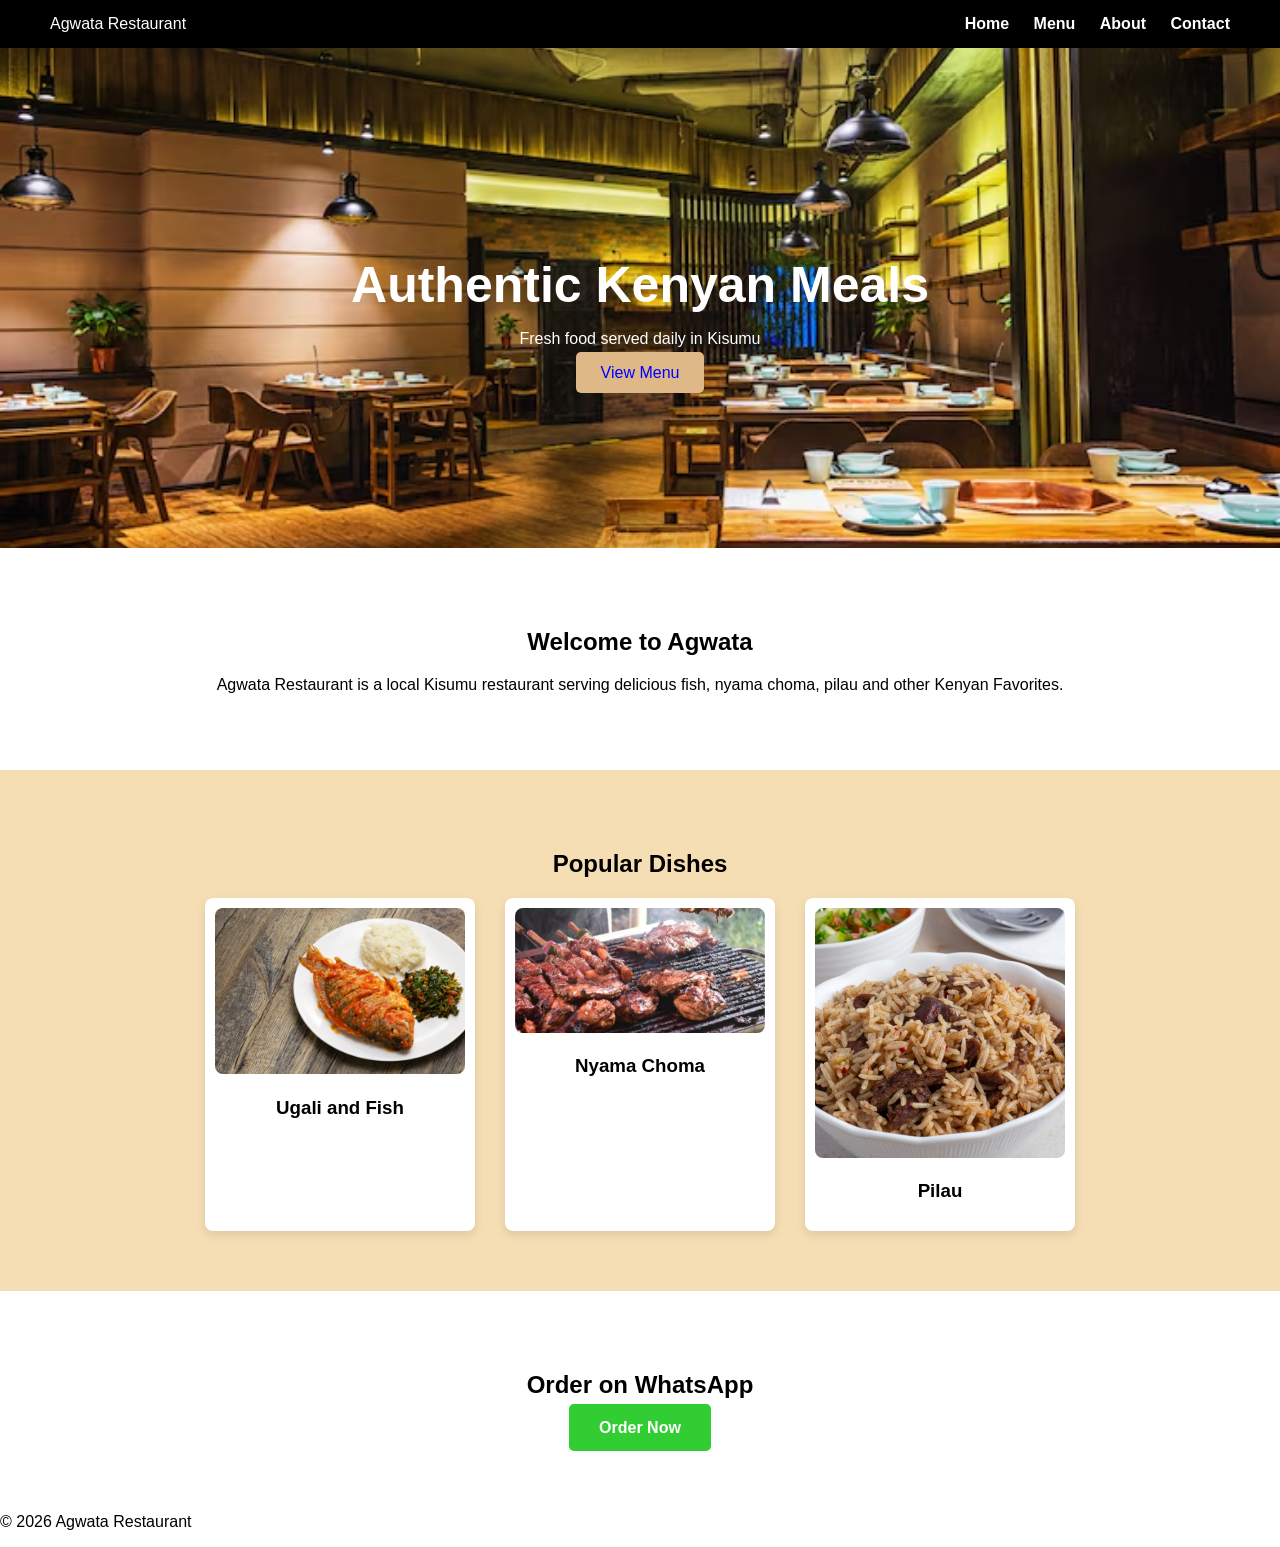
<file: index.html>
<!DOCTYPE html>
<html lang="en">
    <head>
        <meta charset="UTF-8">
        <meta name="viewport" content="width=device-width, initial-scale=1.0">
        <title>Agwata Restaurant | Kisumu</title>
        <link rel="stylesheet" href="css/style.css">
    </head>
    <body>
        <header>
            <div class="logo">
                Agwata Restaurant
            </div>
            <nav>
                <a href="index.html">Home</a>
                <a href="menu.html">Menu</a>
                <a href="about.html">About</a>
                <a href="contact.html">Contact</a>
            </nav>
        </header>
        <section class="hero">
            <div class="hero-text">
                <h1>Authentic Kenyan Meals</h1>
                <p>Fresh food served daily in Kisumu</p>
                <a href="menu.html" class="btn">View Menu</a>
            </div>
        </section>
        <section class="about">
            <h2>Welcome to Agwata</h2>
            <p>
                Agwata Restaurant is a local Kisumu restaurant serving delicious fish, nyama choma, pilau and other Kenyan Favorites.
            </p>
        </section>
        <section class="specials">
            <h2>Popular Dishes</h2>
            <div class="foods">
                <div class="food">
                    <img src="images/ugali_fish.jpg" alt="Ugali and Fish">
                    <h3>Ugali and Fish</h3>
                </div>
                <div class="food">
                    <img src="images/Nyama_Choma.jpg" alt="Nyama Choma">
                    <h3>Nyama Choma</h3>
                </div>
                <div class="food">
                    <img src="images/Pilau.jpg" alt="Pilau">
                    <h3>Pilau</h3>
                </div>
            </div>
        </section>
        <section class="contact">
            <h2>Order on WhatsApp</h2>
            <a class="whatsapp" href="https://wa.me/254743381250">Order Now</a>
        </section>
        <footer>
            <p>© 2026 Agwata Restaurant</p>
        </footer>
    </body>
</html>
</file>
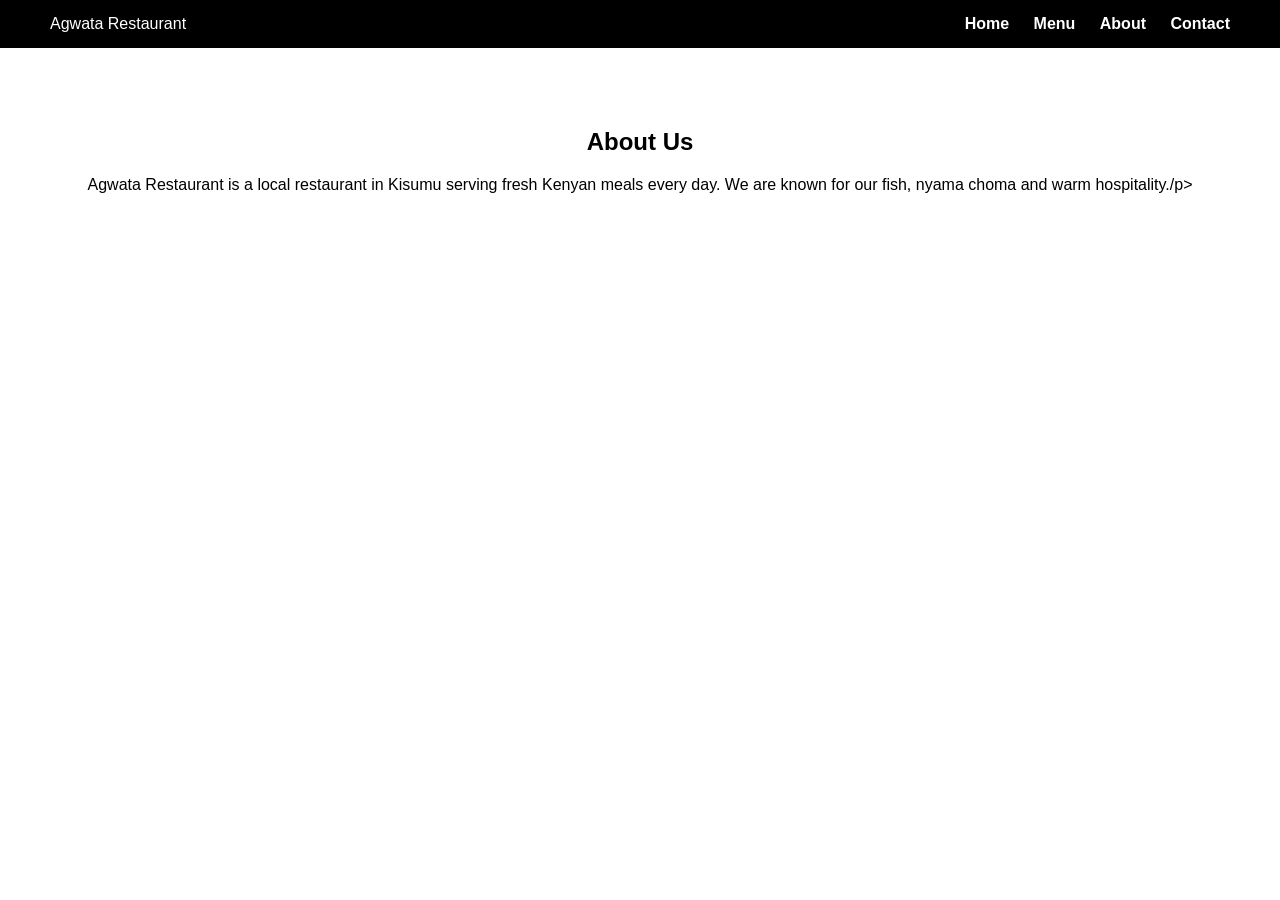
<file: about.html>
<!DOCTYPE html>
<html>
    <head>
        <title>About - Agwata Restaurant</title>
        <link rel="stylesheet" href="css/style.css">
    </head>
    <body>
        <header>
            <div class="logo">
                Agwata Restaurant
            </div>
            <nav>
                <a href="index.html">Home</a>
                <a href="menu.html">Menu</a>
                <a href="about.html">About</a>
                <a href="contact.html">Contact</a>
            </nav>
        </header>
        <section class="about">
            <h2>About Us</h2>
            <p>Agwata Restaurant is a local restaurant in Kisumu serving fresh Kenyan meals every day. We are known for our fish, nyama choma and warm hospitality./p>
        </section>
    </body>
</html>
</file>
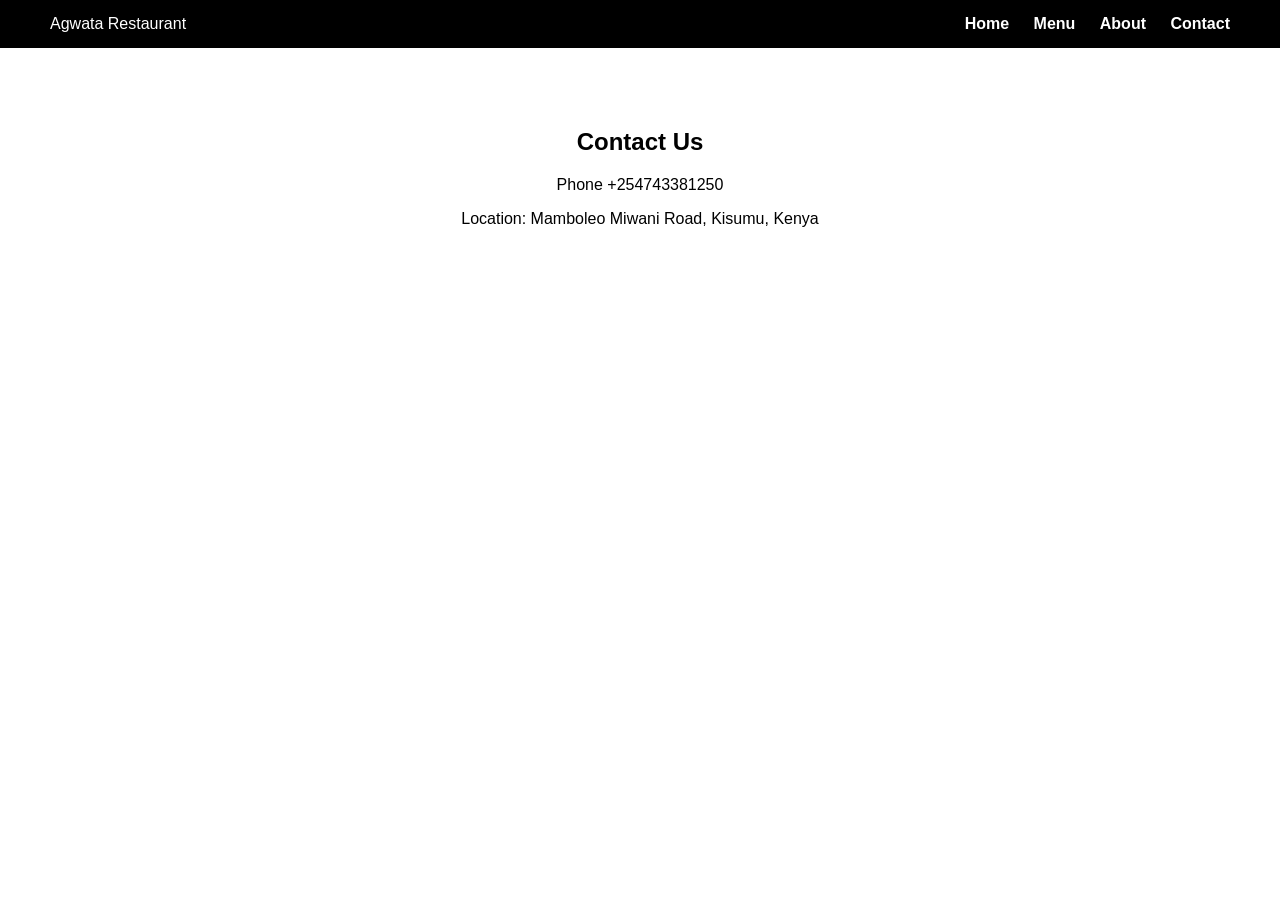
<file: contact.html>
<!DOCTYPE html>
<html>
    <head>
        <title>Contact - Agwata Restaurant</title>
        <link rel="stylesheet" href="css/style.css">
    </head>
    <body>
        <header>
            <div class="logo">
                Agwata Restaurant
            </div>
            <nav>
                <a href="index.html">Home</a>
                <a href="menu.html">Menu</a>
                <a href="about.html">About</a>
                <a href="contact.html">Contact</a>
            </nav>
        </header>
        <section class="about">
            <h2>Contact Us</h2>
            <p>Phone +254743381250</p>
            <p>Location: Mamboleo Miwani Road, Kisumu, Kenya</p>
            <iframe src="https://www.google.com/maps/embed?pb=!1m18!1m12!1m3!1d3989.816236069951!2d34.78182167567554!3d-0.05856503551797568!2m3!1f0!2f0!3f0!3m2!1i1024!2i768!4f13.1!3m3!1m2!1s0x182aa196a4afd3ed%3A0x593fff9022898ac1!2sAgwata%20Restaurant!5e0!3m2!1sen!2ske!4v1774513667871!5m2!1sen!2ske" width="400" height="300" style="border:0;" allowfullscreen="" loading="lazy" referrerpolicy="no-referrer-when-downgrade"></iframe>
        </section>
    </body>
</html>
</file>
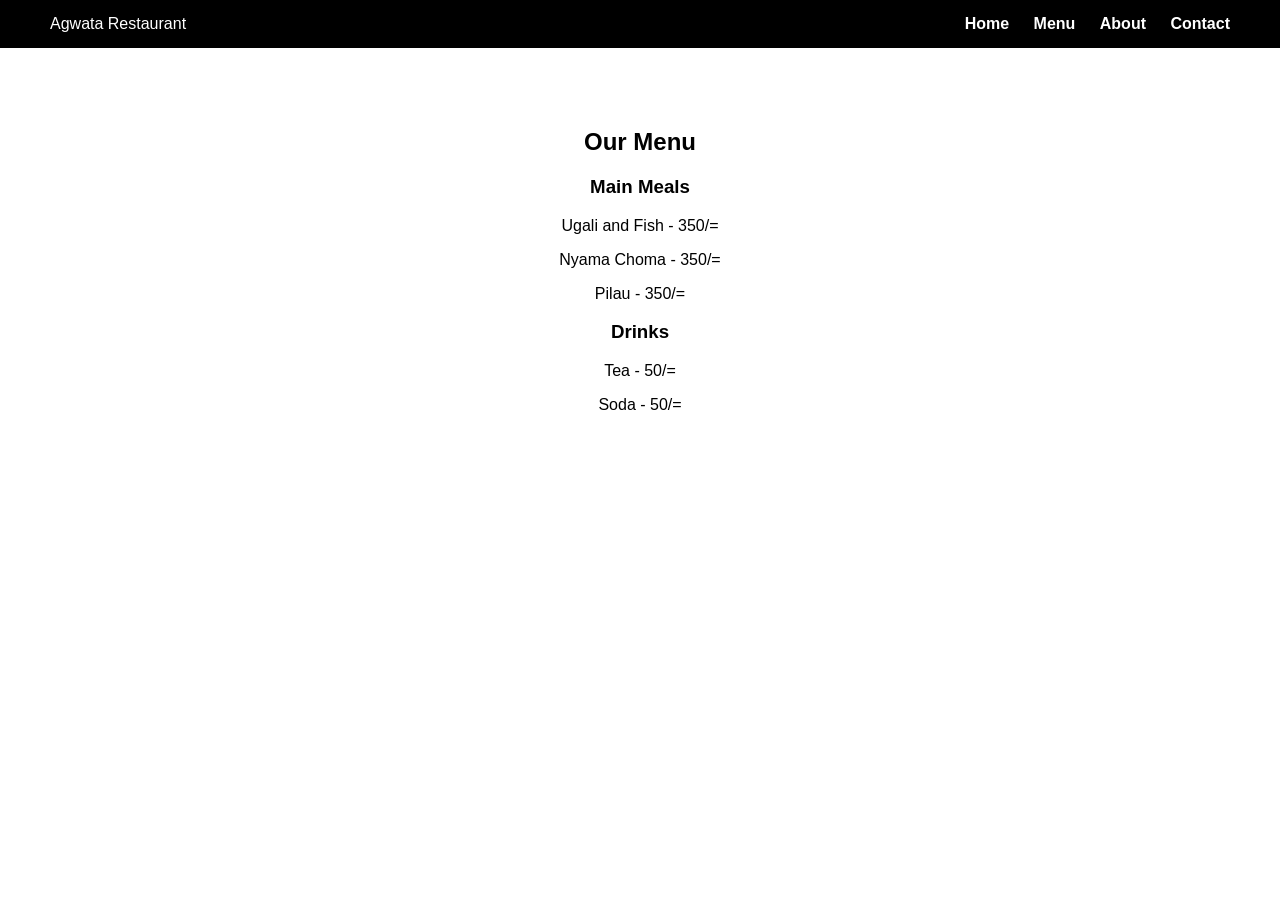
<file: menu.html>
<!DOCTYPE html>
<html>
    <head>
        <title>Menu - Agwata Restaurant</title>
        <link rel="stylesheet" href="css/style.css">
    </head>
    <body>
        <header>
            <div class="logo">
                Agwata Restaurant
            </div>
            <nav>
                <a href="index.html">Home</a>
                <a href="menu.html">Menu</a>
                <a href="about.html">About</a>
                <a href="contact.html">Contact</a>
            </nav>
        </header>
        <section class="about">
            <h2>Our Menu</h2>
            <h3>Main Meals</h3>
            <p>Ugali and Fish - 350/=</p>
            <p>Nyama Choma - 350/=</p>
            <p>Pilau - 350/=</p>
            <h3>Drinks</h3>
            <p>Tea - 50/=</p>
            <p>Soda - 50/=</p>
        </section>
    </body>
</html>
</file>
<file: css/style.css>
body {
    margin: 0;
    font-family: Arial, Helvetica, sans-serif;
    background: white;
}

header {
    display: flex;
    justify-content: space-between;
    align-items: center;
    padding: 15px 50px;
    background: black;
    color: white;
}

nav a {
    color: white;
    margin-left: 20px;
    text-decoration: none;
    font-weight: bold;
}

.hero {
    height: 500px;
    background: url(../images/hero.jpg) center/cover;
    display: flex;
    align-items: center;
    justify-content: center;
    color: white;
    text-align: center;
}

.hero-text h1 {
    font-size: 50px;
    margin-bottom: 10px;
}

.btn {
    background: burlywood;
    padding: 12px 25px;
    color: blue;
    text-decoration: none;
    border-radius: 5px;
}

.about {
    padding: 60px;
    text-align: center;
}

.specials {
    padding: 60px;
    background: wheat;
    text-align: center;
}

.foods {
    display: flex;
    justify-content: center;
    gap: 30px;
    flex-wrap: wrap;
}

.food {
    width: 250px;
    background: white;
    padding: 10px;
    border-radius: 8px;
    box-shadow: 0 4px 10px rgba(0, 0, 0, 0.1);
}

.food img {
    width: 100%;
    border-radius: 8px;
}

.contact {
    text-align: center;
    padding: 60px;
}

.whatsapp {
    background: limegreen;
    padding: 15px 30px;
    color: white;
    text-decoration: none;
    font-weight: bold;
    border-radius: 5px;
}
</file>
